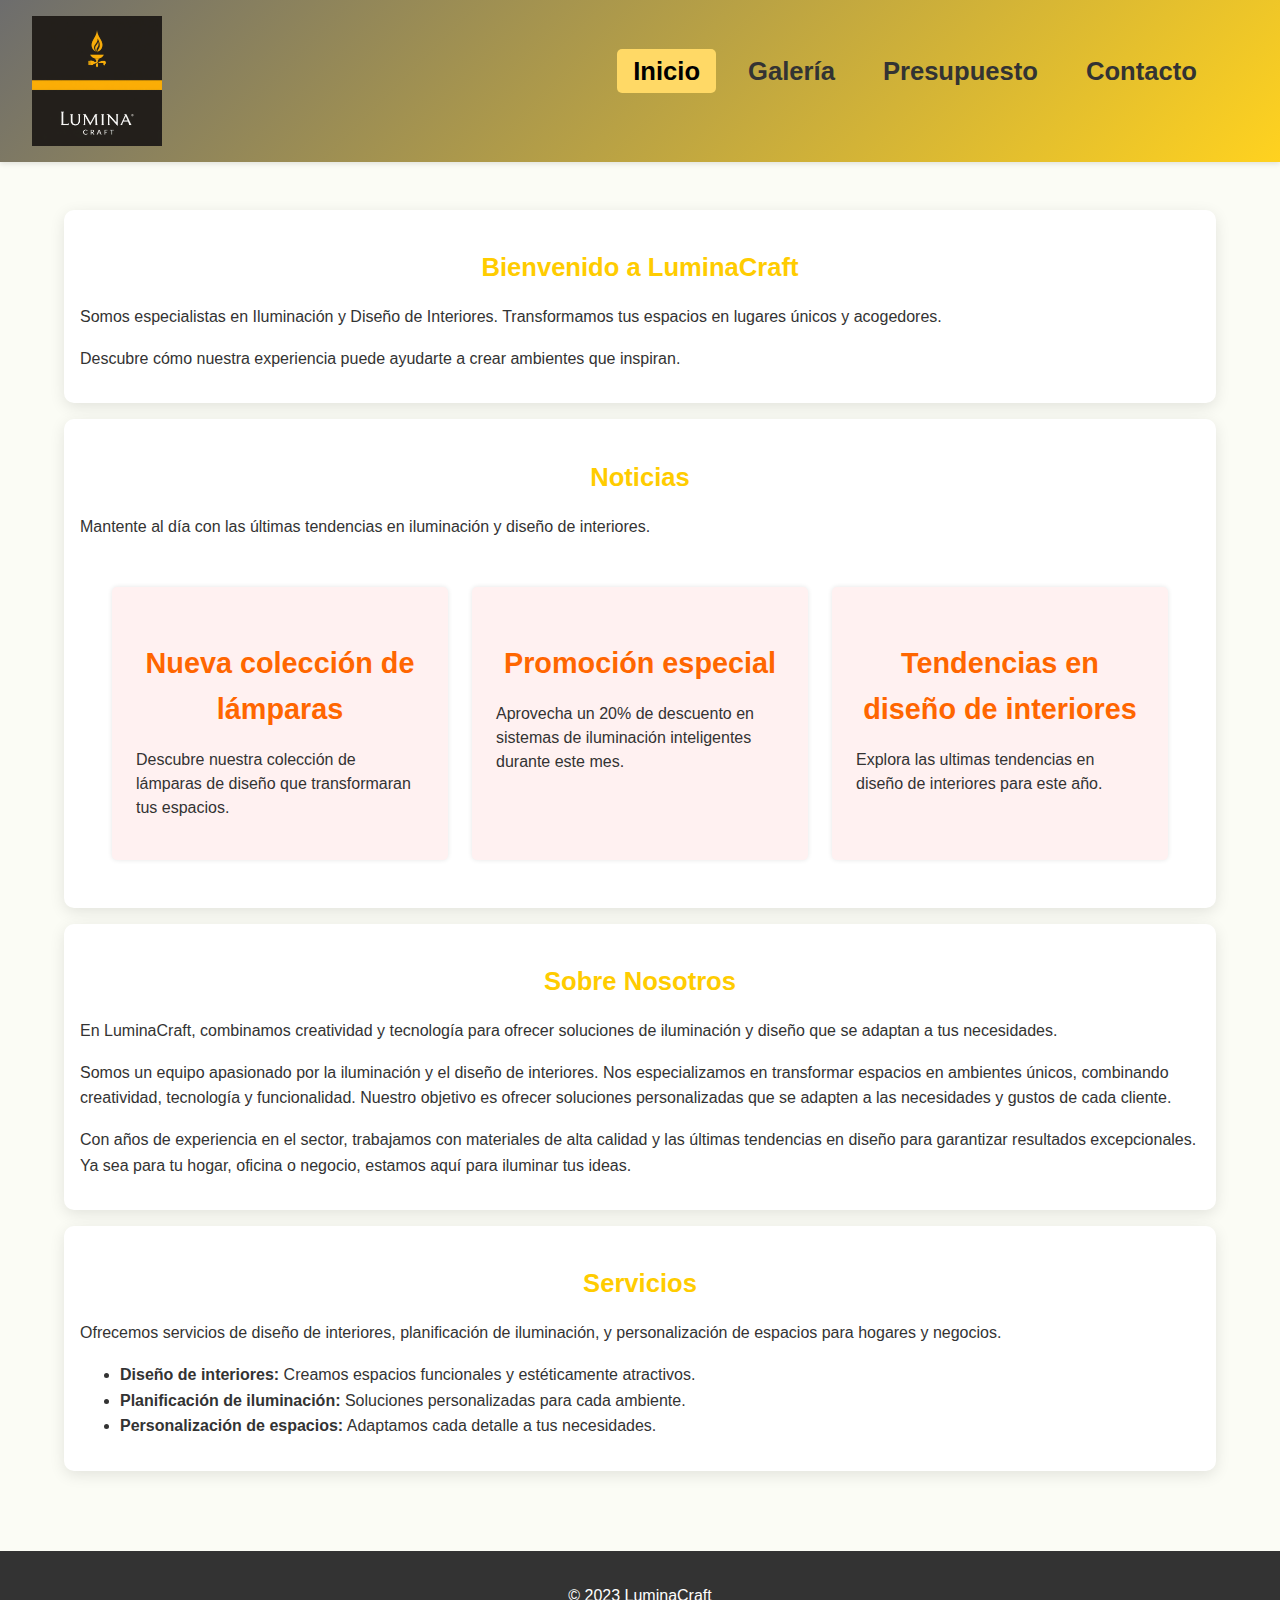
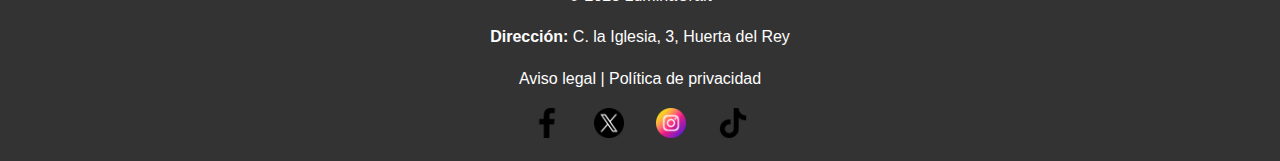
<file: index.html>
<!DOCTYPE html>
<html lang="es">

<head>
    <meta charset="UTF-8">
    <meta name="viewport" content="width=device-width, initial-scale=1.0">
    <title>LuminaCraft</title>
    <link rel="stylesheet" href="./css/estilos.css">
    <link rel="stylesheet" href="./css/sty-index.css">
</head>

<body>
    <!-- Logotipo y barra de navegación -->
    <header>
        <img src="./images/logo/logo-lumina.png" alt="LuminaCraft" width="130" height="130">
        <nav>
            <ul>
                <li><a href="index.html" class="active">Inicio</a></li>
                <li><a href="views/galeria.html">Galería</a></li>
                <li><a href="views/presupuesto.html">Presupuesto</a></li>
                <li><a href="views/contacto.html">Contacto</a></li>
            </ul>
        </nav>
    </header>
    <main>
        <!-- Sección de bienvenida -->
        <section>
            <h2>Bienvenido a LuminaCraft</h2>
            <p>Somos especialistas en Iluminación y Diseño de Interiores. Transformamos tus espacios en lugares únicos y
                acogedores.</p>
            <p>Descubre cómo nuestra experiencia puede ayudarte a crear ambientes que inspiran.</p>
        </section>
        <!-- Sección de noticias -->
        <section>
            <h2>Noticias</h2>
            <p>Mantente al día con las últimas tendencias en iluminación y diseño de interiores.</p>
            <div id="noticias">
            </div>
        </section>
        <!-- Sección sobre nosotros -->
        <section>
            <h2>Sobre Nosotros</h2>
            <p>En LuminaCraft, combinamos creatividad y tecnología para ofrecer soluciones de iluminación y diseño que
                se adaptan a tus necesidades.</p>
            <p>Somos un equipo apasionado por la iluminación y el diseño de interiores. Nos especializamos en
                transformar espacios en ambientes únicos, combinando creatividad, tecnología y funcionalidad. Nuestro
                objetivo es ofrecer soluciones personalizadas que se adapten a las necesidades y gustos de cada cliente.
            </p>
            <p>Con años de experiencia en el sector, trabajamos con materiales de alta calidad y las últimas tendencias
                en diseño para garantizar resultados excepcionales. Ya sea para tu hogar, oficina o negocio, estamos
                aquí para iluminar tus ideas.</p>
        </section>
        <!-- Sección de servicios -->
        <section>
            <h2>Servicios</h2>
            <p>Ofrecemos servicios de diseño de interiores, planificación de iluminación, y personalización de espacios
                para hogares y negocios.</p>
            <ul>
                <li><strong>Diseño de interiores:</strong> Creamos espacios funcionales y estéticamente atractivos.</li>
                <li><strong>Planificación de iluminación:</strong> Soluciones personalizadas para cada ambiente.</li>
                <li><strong>Personalización de espacios:</strong> Adaptamos cada detalle a tus necesidades.</li>
            </ul>
        </section>
    </main>
    <footer>
        <!-- Pie de pagina con sus redes -->
        <p id="copy23">&copy; 2023 LuminaCraft</p>
        <div class="company-info">
            <p><strong>Dirección:</strong> C. la Iglesia, 3, Huerta del Rey</p>
            <p>Aviso legal | Política de privacidad</p>
        </div>
        <div class="social-icons">
            <a href="https://www.facebook.com" target="_blank">
                <img src="./images/redes/facebook.png" alt="Facebook" width="30" height="30">
            </a>
            <a href="https://www.twitter.com" target="_blank">
                <img src="./images/redes/x.png" alt="X" width="30" height="30">
            </a>
            <a href="https://www.instagram.com" target="_blank">
                <img src="./images/redes/instagram.png" alt="Instagram" width="30" height="30">
            </a>
            <a href="https://www.tiktok.com" target="_blank">
                <img src="./images/redes/tiktok.png" alt="TikTok" width="30" height="30">
            </a>
        </div>
    </footer>
    <!-- Scripts -->
    <script src="./js/noticias.js"></script>
</body>

</html>
</file>
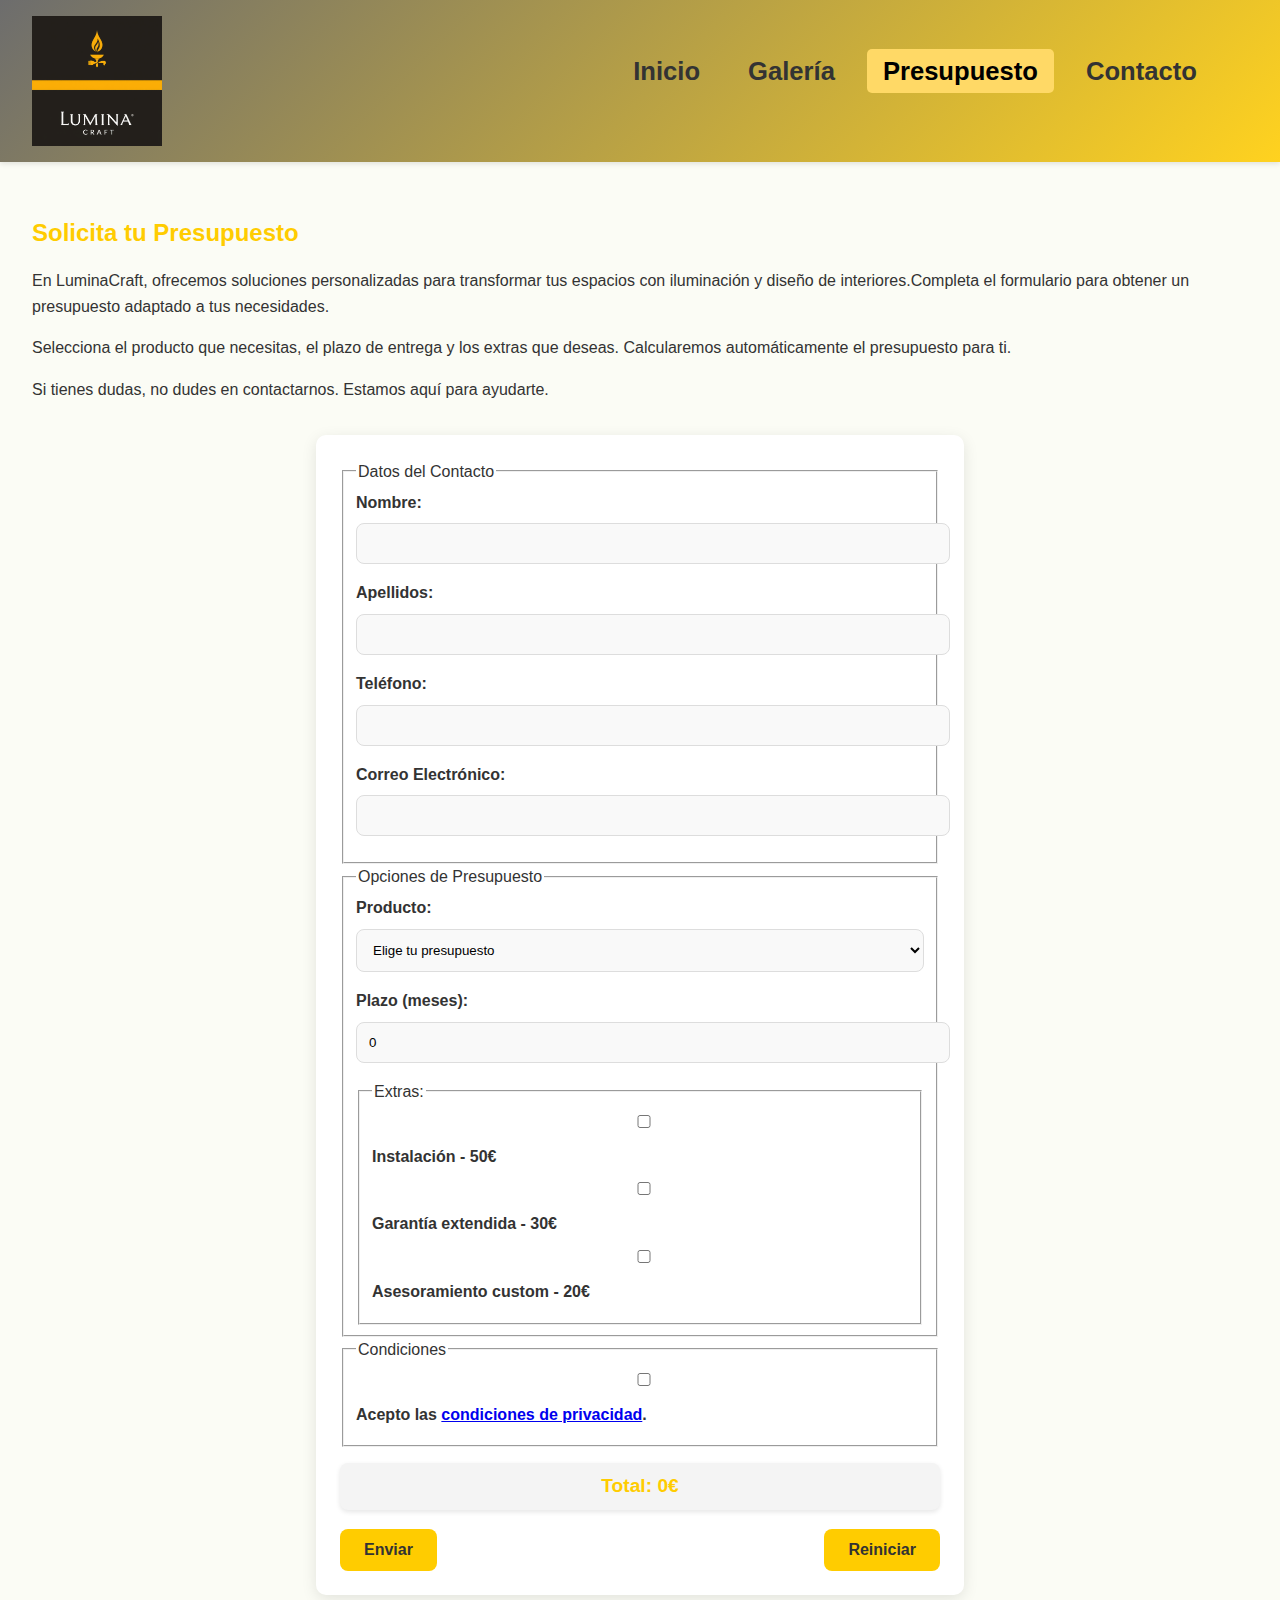
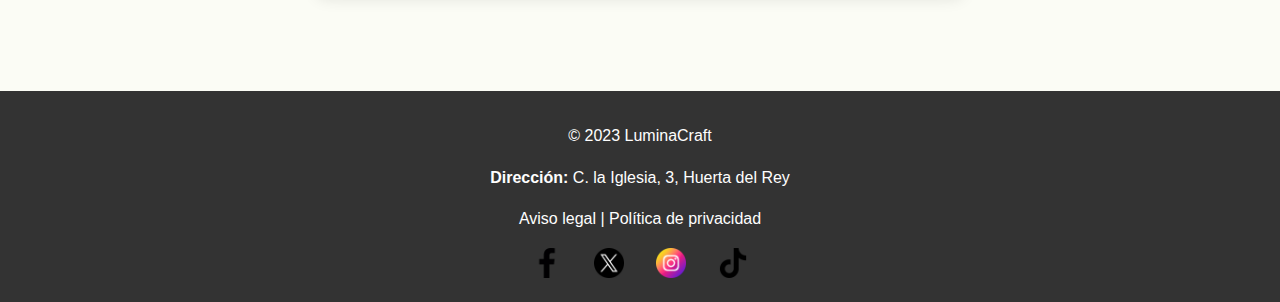
<file: views/presupuesto.html>
<!DOCTYPE html>
<html lang="es">

<head>
    <meta charset="UTF-8">
    <meta name="viewport" content="width=device-width, initial-scale=1.0">
    <title>LuminaCraft - Presupuesto</title>
    <link rel="stylesheet" href="../css/estilos.css">
    <link rel="stylesheet" href="../css/sty-presupuesto.css">

</head>

<body>
    <header>
        <!-- Logo y barra de navegación -->
        <img src="../images/logo/logo-lumina.png" alt="LuminaCraft" width="130" height="130">
        <nav>
            <ul>
                <li><a href="../index.html">Inicio</a></li>
                <li><a href="galeria.html">Galería</a></li>
                <li><a href="presupuesto.html" class="active">Presupuesto</a></li>
                <li><a href="contacto.html">Contacto</a></li>
            </ul>
        </nav>
    </header>
    <main>
        <!-- Introducción al formulario de presupuesto -->
        <h2>Solicita tu Presupuesto</h2>
        <p>En LuminaCraft, ofrecemos soluciones personalizadas para transformar tus espacios con iluminación y diseño de
            interiores.Completa el formulario para obtener un presupuesto adaptado a tus necesidades.</p>
        <p>Selecciona el producto que necesitas, el plazo de entrega y los extras que deseas. Calcularemos
            automáticamente el presupuesto para ti.</p>
        <p>Si tienes dudas, no dudes en contactarnos. Estamos aquí para ayudarte.</p>

        <!-- Formulario de presupuesto -->
        <form id="form-presupuesto">
            <!-- Sección de datos de contacto -->
            <fieldset>
                <legend>Datos del Contacto</legend>
                <label for="nombre">Nombre:</label>
                <input type="text" name="nombre" id="nombre" maxlength="15">
                <label for="apellidos">Apellidos:</label>
                <input type="text" name="apellidos" id="apellidos" maxlength="40">
                <label for="telefono">Teléfono:</label>
                <input type="tel" name="telefono" id="telefono" maxlength="9">
                <label for="email">Correo Electrónico:</label>
                <input type="email" name="email" id="email">
            </fieldset>
            <!-- Sección de opciones de presupuesto -->
            <fieldset>
                <legend>Opciones de Presupuesto</legend>
                <label for="producto">Producto:</label>
                <select name="producto" id="producto">
                    <option id="option23">Elige tu presupuesto</option>
                    <option value="100">Lámpara de diseño - 100€</option>
                    <option value="200">Sistema de iluminación inteligente - 200€</option>
                    <option value="300">Diseño completo de interiores - 300€</option>
                </select>
                <label for="plazo">Plazo (meses):</label>
                <input type="number" name="plazo" id="plazo" value="0">
                <fieldset>
                    <legend>Extras:</legend>
                    <label><input type="checkbox" name="extras" value="50">Instalación - 50€</label>
                    <label><input type="checkbox" name="extras" value="30">Garantía extendida - 30€</label>
                    <label><input type="checkbox" name="extras" value="20">Asesoramiento custom - 20€</label>
                </fieldset>
            </fieldset>
            <!-- Sección de condiciones de privacidad -->
            <fieldset>
                <legend>Condiciones</legend>
                <label>
                    <input type="checkbox" name="condiciones" id="privacidad">
                    Acepto las <a href="condiciones.html" target="_blank">condiciones de privacidad</a>.
                </label>
            </fieldset>
            <!-- Total calculado desde JS -->
            <p id="total">Total: 0€</p>
            <button type="submit" id="enviar">Enviar</button>
            <button type="submit" id="reset">Reiniciar</button>
        </form>
    </main>
    <!-- Pie de pagina con sus redes -->
    <footer>
        <p id="copy23">&copy; 2023 LuminaCraft</p>
        <div class="company-info">
            <p><strong>Dirección:</strong> C. la Iglesia, 3, Huerta del Rey</p>
            <p>Aviso legal | Política de privacidad</p>
        </div>
        <div class="social-icons">
            <a href="https://www.facebook.com" target="_blank">
                <img src="../images/redes/facebook.png" alt="Facebook" width="30" height="30">
            </a>
            <a href="https://www.twitter.com" target="_blank">
                <img src="../images/redes/x.png" alt="X" width="30" height="30">
            </a>
            <a href="https://www.instagram.com" target="_blank">
                <img src="../images/redes/instagram.png" alt="Instagram" width="30" height="30">
            </a>
            <a href="https://www.tiktok.com" target="_blank">
                <img src="../images/redes/tiktok.png" alt="TikTok" width="30" height="30">
            </a>
        </div>
    </footer>
    <!-- Scripts -->
    <script src="../js/presupuesto.js"></script>
</body>

</html>
</file>
<file: css/estilos.css>
/* Estilos de cuerpo que se aplica para todos */
body {
    margin: 0;
    padding: 0;
    font-family: 'Franklin Gothic Medium', 'Arial Narrow', Arial, sans-serif;
    background-color: #fbfcf5;
    color: #333;
    line-height: 1.6;
}

/* Estilo del encabezado que se aplican a todos */
header {
    background: linear-gradient(135deg, #6d6d6d, #ffd21f);
    display: flex;
    color: #333;
    padding: 1rem 2rem;
    position: sticky;
    z-index: 1000;
    box-shadow: 0 2px 5px rgba(0, 0, 0, 0.1);
    justify-content: space-between;
}

/* Estilo para el logo */
.logo {
    max-width: 150px;
    display: block;
    margin: 0;
}

/* Estilo para barra de navegación */
nav ul {
    list-style: none;
    padding: 0;
    margin: 2.2rem;
    display: flex;
    gap: 1rem;
}

/* Estilos para los enlaces de navegación */
nav ul li a {
    color: #333;
    text-decoration: none;
    font-weight: bold;
    padding: 0.5rem 1rem;
    border-radius: 5px;
    transition: background-color 0.3s ease, color 0.3s ease;
    font-size: 1.6rem;

}

nav ul li a.active,
nav ul li a:hover {
    background-color: #ffd966;
    color: #000;
}

/* Estilo del contenido */
main {
    padding: 2rem;
}

/* Estilo del encabezado */
h2 {
    color: #ffcc00;
    margin-bottom: 1rem;
}

/* Estilo del pie de pagina */
footer {
    background-color: #333;
    color: #fefefe;
    text-align: center;
    padding: 1rem;
    margin-top: 2rem;
}

/* Estilos de  los links de pie de pagina */
footer a {
    color: #ffcc00;
    text-decoration: none;
    margin: 0 0.5rem;
}

footer a:hover {
    text-decoration: underline;
}

/* Estilos de los logos de redes y animación */
.social-icons {
    display: flex;
    justify-content: center;
    gap: 1rem;
    margin-top: 1rem;
}

.social-icons img {
    transition: transform 0.3s ease;
}

.social-icons img:hover {
    transform: scale(1.5);
}

/* Estilo para el botón de reinicio */
#reset {
    float: right;
}

/* Estilo para la información de la empresa */
.company-info {
    text-align: center;
}

/* Estilo para el texto de copyright */
#copy23 {
    text-align: center;
}
</file>
<file: css/sty-index.css>
/* Estilo para cada noticia */
.noticia {
    padding: 1.5rem;
    background: #fff1f1;
    border-radius: 5px;
    box-shadow: 0 0 5px rgba(0, 0, 0, 0.1);
    transition: transform 0.3s ease, box-shadow 0.3s ease;
}

/* Estilo de la sección de noticias */
#noticias {
    display: grid;
    grid-template-columns: repeat(auto-fit, minmax(300px, 1fr));
    gap: 1.5rem;
    padding: 2rem;
}

/* Estilo para las noticias al pasar el cursor */
.noticia:hover {
    transform: scale(1.05);
    box-shadow: 0 6px 15px rgba(0, 0, 0, 0.2);
}

/* Estilo de los títulos de las noticias */
.noticia h3 {
    font-size: 1.8rem;
    color: #ff6600;
    margin-bottom: 0.5rem;
    text-align: center;
}

/* Estilo de los párrafos de las noticias */
.noticia p {
    font-size: 1rem;
    color: #333;
    line-height: 1.5;
}

/* Estilo del titulo de la noticia */
h2 {
    text-align: center;
    font-size: 2rem;
}

/* estilo de las secciones */
section {
    margin: 1rem auto;
    padding: 1rem;
    max-width: 70rem;
    background: #ffffff;
    border-radius: 10px;
    box-shadow: 0 4px 15px rgba(0, 0, 0, 0.1);
}

/* Estilo de los títulos */
section h2 {
    color: #ffcc00;
    margin-bottom: 1rem;
    font-size: 1.6rem;
    text-align: center;
}
</file>
<file: css/sty-presupuesto.css>
/* Estilo para el formulario principal */
form {
    max-width: 600px;
    margin: 2rem auto;
    background: #ffffff;
    border-radius: 10px;
    box-shadow: 0 4px 15px rgba(0, 0, 0, 0.1);
    padding: 1.5rem;
}

/* Estilo para los campos del formulario */
form label {
    display: block;
    margin-bottom: 0.5rem;
    font-weight: bold;
    color: #333;
}

/* Estilo para los campos de entrada, selectores y textarea */
form input,
form select,
form textarea {
    width: 100%;
    padding: 0.75rem;
    margin-bottom: 1rem;
    border: 1px solid #ddd;
    border-radius: 8px;
    background-color: #f9f9f9;
    transition: border-color 0.3s ease;
}

/* Estilo para los input */
form input:focus,
form select:focus,
form textarea:focus {
    border-color: #ffcc00;
    outline: none;
    background-color: #ffffff;
}

/* Estilo para los botones del formulario */
form button {
    background-color: #ffcc00;
    color: #333;
    padding: 0.75rem 1.5rem;
    border: none;
    border-radius: 8px;
    cursor: pointer;
    font-size: 1rem;
    font-weight: bold;
    transition: background-color 0.3s ease, transform 0.2s ease;
}

/* Estilo para los botones del formulario al pasar el ratón por encima */
form button:hover {
    background-color: #ffd966;
    transform: scale(1.05);
}

/* Estilo para el total y resultado*/
#total {
    font-weight: bold;
    color: #ffcc00;
    text-align: center;
    margin-top: 1rem;
    font-size: 1.2rem;
    background-color: #f4f4f4;
    padding: 0.5rem;
    border-radius: 8px;
    box-shadow: 0 2px 5px rgba(0, 0, 0, 0.1);
}

/* Estilo para etiqueta div */
#option23 {
    font-weight: bold;
}
</file>
